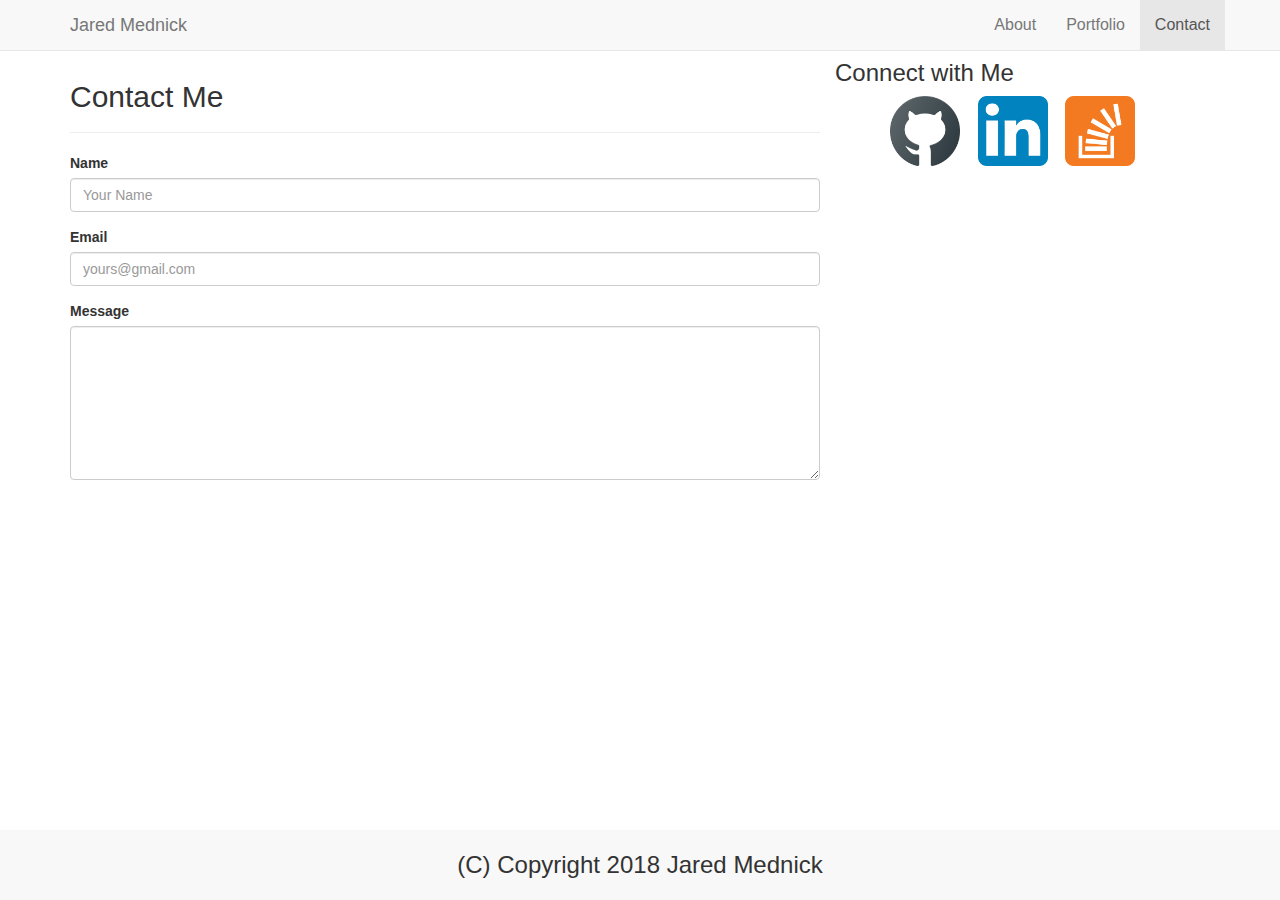
<file: contact.html>
<!DOCTYPE html>
<html lang="en">
<head>
	<meta charset="UTF-8">
	<title>Jared's Bio Page</title>
	<link rel="stylesheet" href="https://maxcdn.bootstrapcdn.com/bootstrap/3.3.7/css/bootstrap.min.css" integrity="sha384-BVYiiSIFeK1dGmJRAkycuHAHRg32OmUcww7on3RYdg4Va+PmSTsz/K68vbdEjh4u" crossorigin="anonymous">
	<link rel="stylesheet" type="text/css" href="assets/css/style.css">
</head>
<body>

	<nav class="navbar navbar-default navbar-fixed-top">
	  <div class="container">
	    <!-- Brand and toggle get grouped for better mobile display -->
	    <div class="navbar-header">
	      <button type="button" class="navbar-toggle collapsed" data-toggle="collapse" data-target="#bs-example-navbar-collapse-1" aria-expanded="false">
	        <span class="sr-only">Toggle navigation</span>
	        <span class="icon-bar"></span>
	        <span class="icon-bar"></span>
	        <span class="icon-bar"></span>
	      </button>
	      <a class="navbar-brand" href="#">Jared Mednick</a>
	    </div>

	    <!-- Collect the nav links, forms, and other content for toggling -->
	    <div class="collapse navbar-collapse" id="bs-example-navbar-collapse-1">
	      <ul class="nav navbar-nav navbar-right">
	        <li><a href="index.html">About</a></li>
	        <li><a href="portfolio.html">Portfolio</a></li>
	        <li class="active"><a href="contact.html">Contact<span class="sr-only">(current)</span></a></li>
	      </ul>
	    </div><!-- /.navbar-collapse -->
	  </div><!-- /.container-fluid -->
	</nav>

	<div class="container">
		<div class="row" style="margin-top: 40px; margin-bottom: 40px">
			<div class="col-md-8 col-lg-8">
				<div class="page-header">
					<h2>Contact Me</h2>
				</div>
				<form>
					  <div class="form-group">
					    <label for="name">Name</label>
					    <input type="name" class="form-control" id="name" placeholder="Your Name">
					  </div>
					  <div class="form-group">
					    <label for="email">Email</label>
					    <input type="email" class="form-control" id="email" placeholder="yours@gmail.com">
					  </div>
					  <label>Message</label>
					  <textarea class="form-control" rows="7"></textarea>
				</form>
			</div>


		<div class="col-md-4 col-lg-4">
				<div class="row">
		      		<h3>Connect with Me</h3>
			      		<ul>
			      			<div class="col-md-3">
			        		<li><a href="https://github.com/wodjafink"><img class="icon" src="assets/images/github_icon.png" alt="GitHub Profile"></a></li>
			        		</div>
			        		<div class="col-md-3">
			        		<li><a href="https://www.linkedin.com/in/jaredmednick"><img class="icon" src="assets/images/linkedin_icon.png" alt="LinkedIn Profile"></a></li>
			        		</div>
			        		<div class="col-md-3">
			        		<li><a href="https://stackoverflow.com/users/6111217/wodjafink"><img class="icon" src="assets/images/stack_overflow_icon.png" alt="StackOverflow Profile"></a></li>
			        		</div>
			      		</ul>
	      		</div>
	      </div>
	  </div>
	</div>

	<footer class="footer navbar-fixed-bottom">
		<div class="container">
			<p style="text-align: center">(C) Copyright 2018 Jared Mednick</p>
		</div>
	</footer>

</body>
</file>
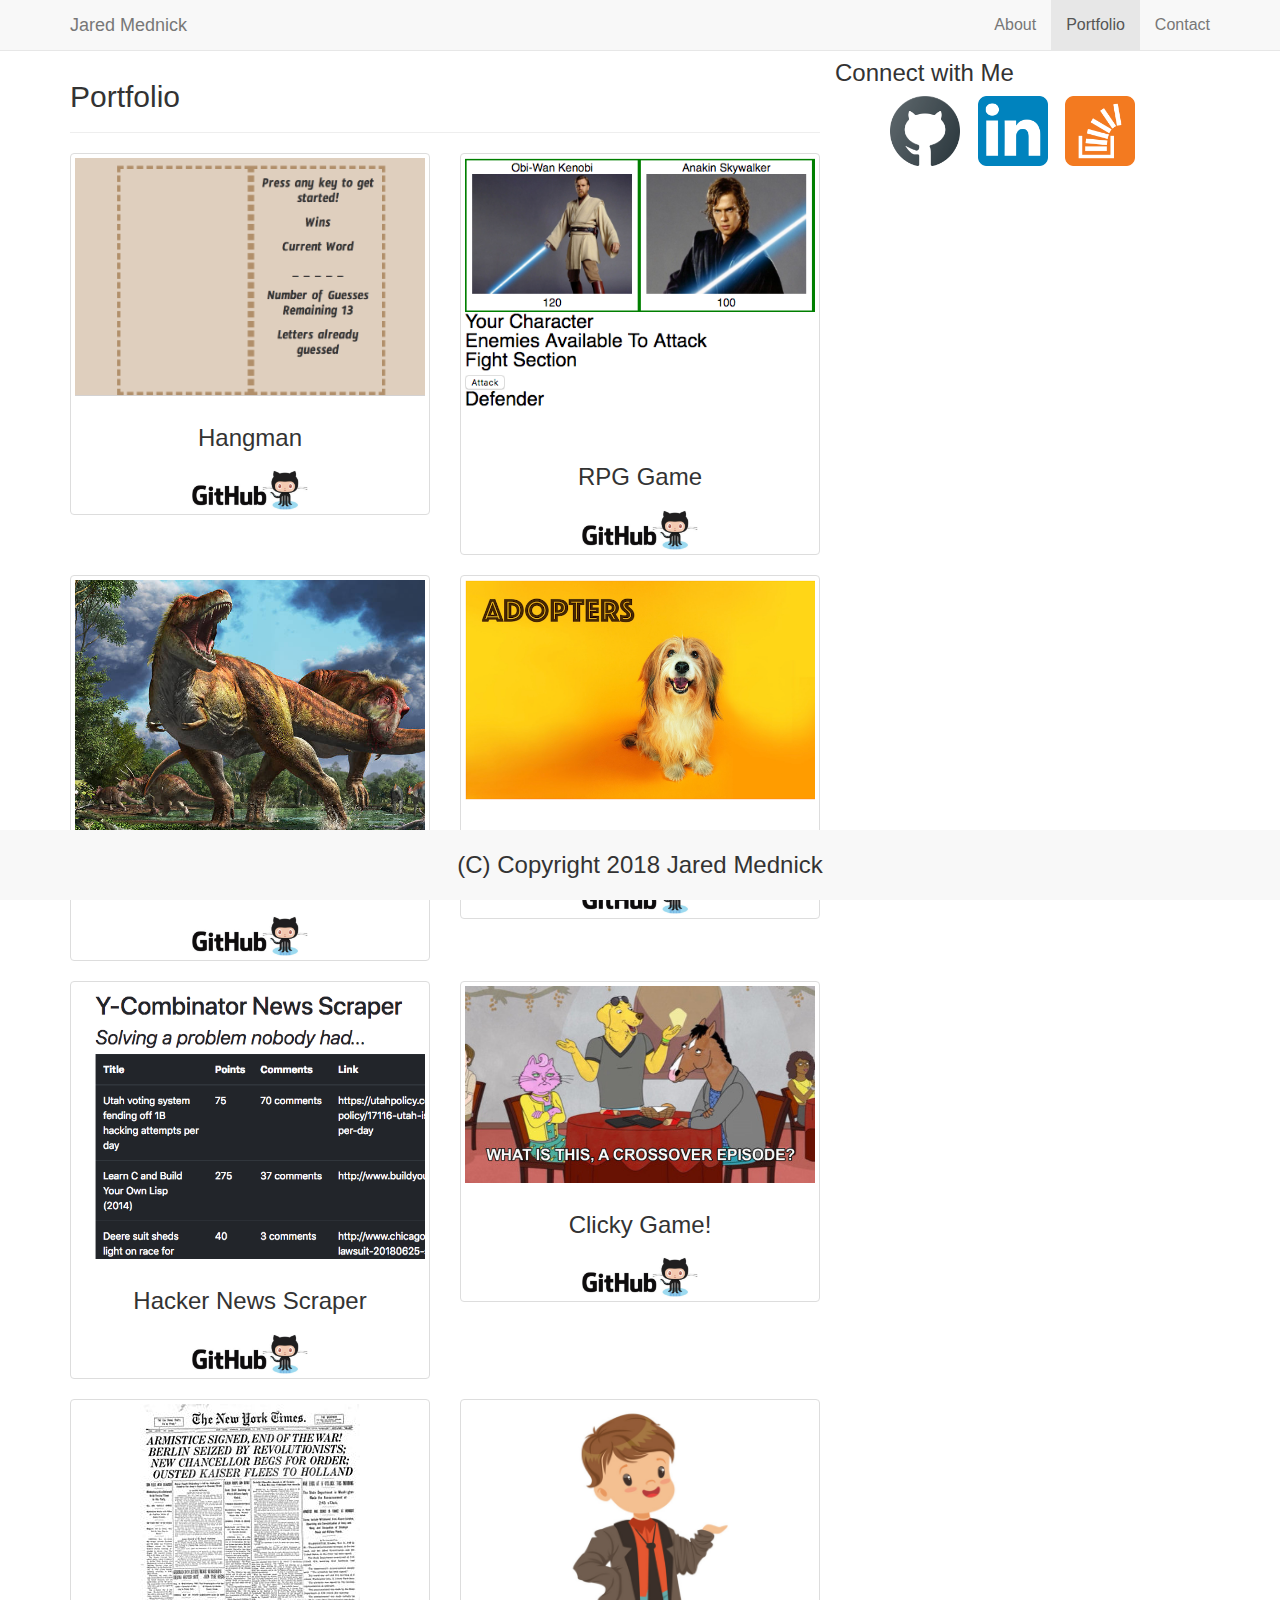
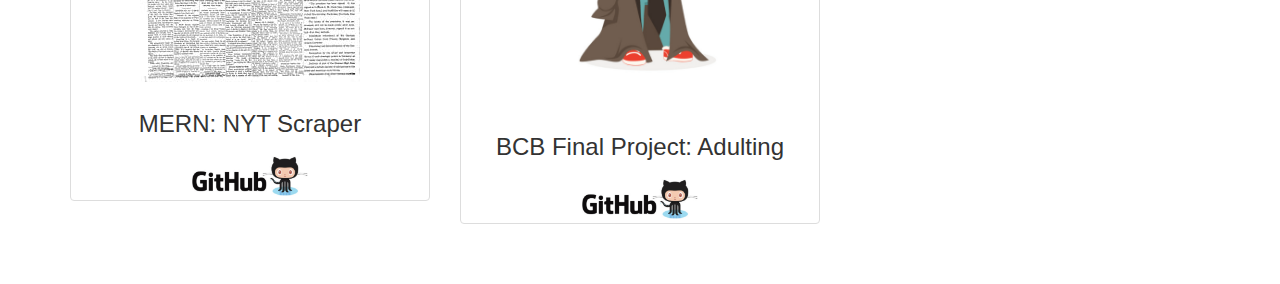
<file: portfolio.html>
<!DOCTYPE html>
<html lang="en">
<head>
	<meta charset="UTF-8">
	<title>Jared's Bio Page</title>
	<link rel="stylesheet" href="https://maxcdn.bootstrapcdn.com/bootstrap/3.3.7/css/bootstrap.min.css" integrity="sha384-BVYiiSIFeK1dGmJRAkycuHAHRg32OmUcww7on3RYdg4Va+PmSTsz/K68vbdEjh4u" crossorigin="anonymous">
	<link rel="stylesheet" type="text/css" href="assets/css/style.css">
</head>
<body>

	<nav class="navbar navbar-default navbar-fixed-top">
	  <div class="container">
	    <!-- Brand and toggle get grouped for better mobile display -->
	    <div class="navbar-header">
	      <button type="button" class="navbar-toggle collapsed" data-toggle="collapse" data-target="#bs-example-navbar-collapse-1" aria-expanded="false">
	        <span class="sr-only">Toggle navigation</span>
	        <span class="icon-bar"></span>
	        <span class="icon-bar"></span>
	        <span class="icon-bar"></span>
	      </button>
	      <a class="navbar-brand" href="#">Jared Mednick</a>
	    </div>

	    <!-- Collect the nav links, forms, and other content for toggling -->
	    <div class="collapse navbar-collapse" id="bs-example-navbar-collapse-1">
	      <ul class="nav navbar-nav navbar-right">
	        <li><a href="index.html">About</a></li>
	       	<li class="active"><a href="index.html">Portfolio <span class="sr-only">(current)</span></a></li>
	        <li><a href="contact.html">Contact</a></li>
	      </ul>
	    </div><!-- /.navbar-collapse -->
	  </div><!-- /.container-fluid -->
	</nav>

	<div class="container">
		<div class="row" style="margin-top: 40px; margin-bottom: 40px">
			<div class="col-md-8 col-lg-8">
				<div class="page-header">
					<h2>Portfolio</h2>
				</div>
				<div class="row">
					<div class="col-lg-6 col-md-6">
						<div class="thumbnail">
							<a href="https://wodjafink.github.io/Hangman-Game/">
								<img src="assets/images/ph1.png"  alt="Project 1">
							</a>
							<div class="caption" style="text-align: center">
								<h3>Hangman</h3>
							</div>
							<a href="https://github.com/wodjafink/Hangman-Game">
								<img src="assets/images/github_full.png"  alt="Hangman Game Github" style="height: 40px;">
							</a>
						</div>
					</div>
					<div class="col-lg-6 col-md-6">
						<div class="thumbnail">
							<a href="https://wodjafink.github.io/Star_Wars_RPG/">							
								<img src="assets/images/ph2.png" alt="Project 2">
							</a>
							<div class="caption" style="text-align: center">
								<h3>RPG Game</h3>
							</div>
							<a href="https://github.com/wodjafink/Star_Wars_RPG">
								<img src="assets/images/github_full.png"  alt="Star Wars RPG Github" style="height: 40px;">
							</a>
						</div>
					</div>
				</div>
				<div class="row">
					<div class="col-lg-6 col-md-6">
						<div class="thumbnail">
							<a href="https://wodjafink.github.io/TriviaGame/">
								<img src="assets/images/ph3.jpg"  alt="Project 3">
							</a>
							<div class="caption" style="text-align: center">
								<h3>Trivia Game</h3>
							</div>
							<a href="https://github.com/wodjafink/TriviaGame">
								<img src="assets/images/github_full.png"  alt="Trivia Game Github" style="height: 40px;">
							</a>
						</div>
					</div>
					<div class="col-lg-6 col-md-6">
						<div class="thumbnail">
							<a href="https://adgth.herokuapp.com">
								<img src="assets/images/ph4.png"  alt="Project 4">
							</a>
							<div class="caption" style="text-align: center">
								<h3>All Dogs Go To Houses</h3>
							</div>
							<a href="https://github.com/AllDogsGoToHouses/dog_sandbox">
								<img src="assets/images/github_full.png"  alt="ADGTH Github" style="height: 40px;">
							</a>
						</div>
					</div>
				</div>
				<div class="row">
					<div class="col-lg-6 col-md-6">
						<div class="thumbnail">
							<a href="https://adgth.herokuapp.com">
								<img src="assets/images/ph5.png"  alt="Scraper">
							</a>
							<div class="caption" style="text-align: center">
								<h3>Hacker News Scraper</h3>
							</div>
							<a href="https://github.com/wodjafink/zee_scraper">
								<img src="assets/images/github_full.png"  alt="Scraper Github" style="height: 40px;">
							</a>
						</div>
					</div>
					<div class="col-lg-6 col-md-6">
						<div class="thumbnail">
							<a href="https://limitless-coast-75543.herokuapp.com/">
								<img src="assets/images/ph6.png"  alt="Clicky Game">
							</a>
							<div class="caption" style="text-align: center">
								<h3>Clicky Game!</h3>
							</div>
							<a href="https://github.com/wodjafink/clicky-game">
								<img src="assets/images/github_full.png"  alt="Clicky Game Github" style="height: 40px;">
							</a>
						</div>
					</div>
				</div>
				<div class="row">
					<div class="col-lg-6 col-md-6">
						<div class="thumbnail">
							<a href="https://powerful-savannah-65553.herokuapp.com/">
								<img src="assets/images/ph7.jpg"  alt="Scraper">
							</a>
							<div class="caption" style="text-align: center">
								<h3>MERN: NYT Scraper</h3>
							</div>
							<a href="https://github.com/wodjafink/nytreact">
								<img src="assets/images/github_full.png"  alt="Scraper Github" style="height: 40px;">
							</a>
						</div>
					</div>
					<div class="col-lg-6 col-md-6">
						<div class="thumbnail">
							<a href="https://https://cryptic-plains-88955.herokuapp.com/">
								<img src="assets/images/ph8.png"  alt="Adulting">
							</a>
							<div class="caption" style="text-align: center">
								<h3>BCB Final Project: Adulting</h3>
							</div>
							<a href="https://github.com/adulting-by-newsies/adulting2">
								<img src="assets/images/github_full.png"  alt="Adulting Github" style="height: 40px;">
							</a>
						</div>
					</div>
				</div>
			</div>
			<div class="col-md-4 col-lg-4">
				<div class="row">
					
		      		<h3>Connect with Me</h3>
			      		<ul>
			      			<div class="col-md-3">
			        		<li><a href="https://github.com/wodjafink"><img class="icon" src="assets/images/github_icon.png" alt="GitHub Profile"></a></li>
			        		</div>
			        		<div class="col-md-3">
			        		<li><a href="https://www.linkedin.com/in/jaredmednick"><img class="icon" src="assets/images/linkedin_icon.png" alt="LinkedIn Profile"></a></li>
			        		</div>
			        		<div class="col-md-3">
			        		<li><a href="https://stackoverflow.com/users/6111217/wodjafink"><img class="icon" src="assets/images/stack_overflow_icon.png" alt="StackOverflow Profile"></a></li>
			        		</div>
			      		</ul>
	      		</div>
	      	</div>
	</div>

	<footer class="footer navbar-fixed-bottom">
		<div class="container">
			<p style="text-align: center">(C) Copyright 2018 Jared Mednick</p>
		</div>
	</footer>
</body>
</file>
<file: assets/css/style.css>
* {
    box-sizing: border-box;
}

ul {
  list-style: none;
}

footer {

  padding: 18px;
  height: 70px;
  width: 100%;
  border-bottom: none;

  background-color: #f8f8f8;
  border-color: #e7e7e7;

  text-align: center;
  vertical-align: middle;
  font-size: 14px;

  margin-bottom: -50px;
}

.pull-left{
  float:left;
  width:100%;
}

.icon {
  width:70px;
  height:70px;
}

#social-links {
  float: right;

  padding: 5px;
  width: 270px;
  top: 30px;
  margin-right: 75px;
  margin-top: 30px;

  text-align: center;
}

#social-links-entry{
  float: left;
  padding: 10px;
}

@media only screen and (min-width: 750px) {
  p{
    font-size: 24px;
  }
  .navbar{
    font-size: 16px;
  }
}
</file>
